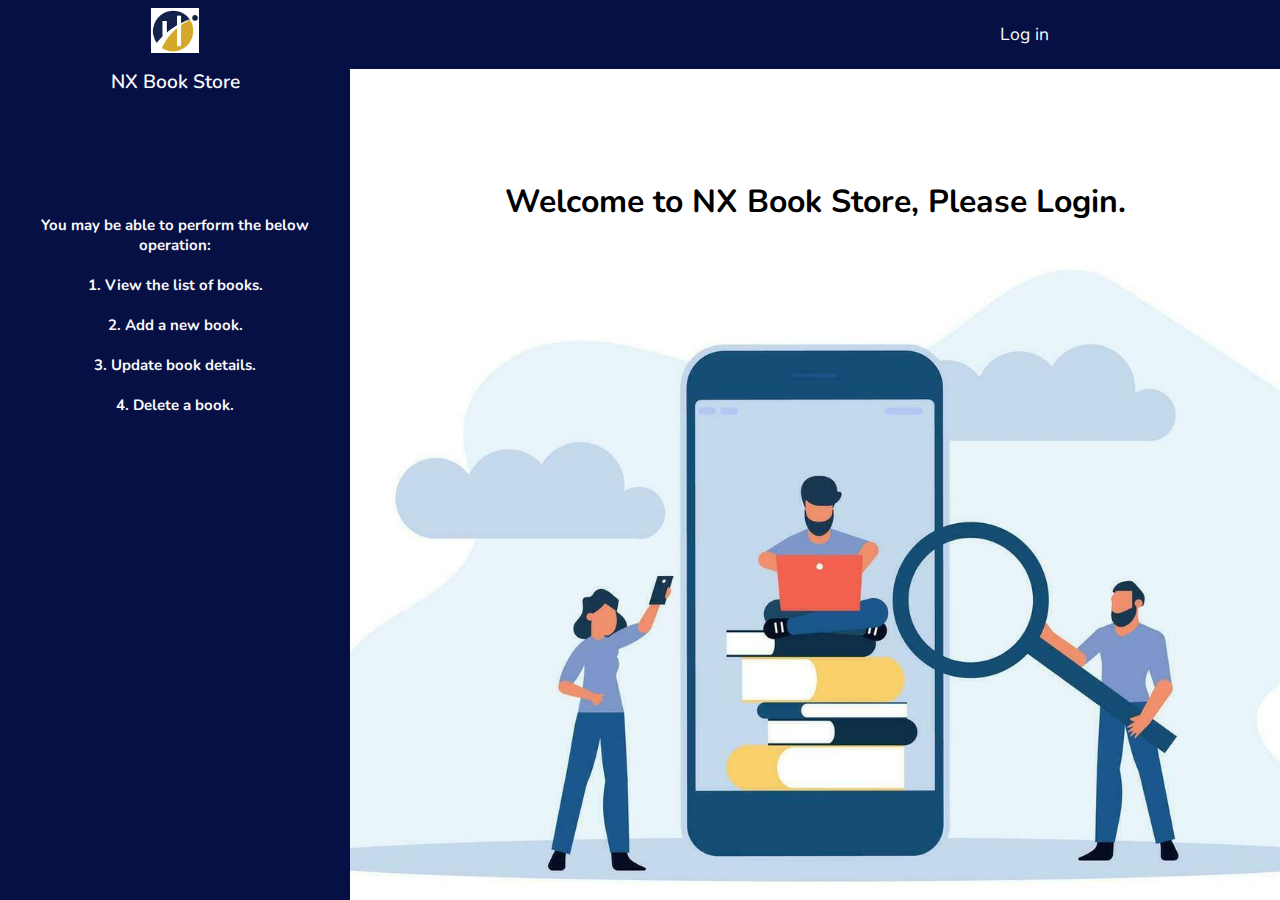
<file: index.html>
<!DOCTYPE html>
<html lang="en">
<head>
  <meta charset="UTF-8">
  <meta name="viewport" content="width=device-width, initial-scale=1.0">
  <title>NX Book Store</title>
  <link rel="stylesheet" href="css/style.css">
  <link rel="stylesheet" href="https://cdnjs.cloudflare.com/ajax/libs/font-awesome/6.4.2/css/all.min.css" integrity="sha512-z3gLpd7yknf1YoNbCzqRKc4qyor8gaKU1qmn+CShxbuBusANI9QpRohGBreCFkKxLhei6S9CQXFEbbKuqLg0DA==" crossorigin="anonymous" referrerpolicy="no-referrer" />
  <link rel="icon" href="assets/logo.png" type="image/x-icon">
</head>
<body>
    <header>
      <nav>
        <ul class="navbar">
          <li><a href="#"> </a></li>
          <li align="right"><a href="https://bookstorenx.auth.us-east-1.amazoncognito.com/login?client_id=1om1qevqsds2ub3ltlb5n9c6hg&response_type=token&scope=email+openid+phone&redirect_uri=https%3A%2F%2Fnxbooks-bucket.s3.amazonaws.com%2Flogout_index.html"><i class="fa-solid fa-user"></i> Log in</a></li>
        </ul>
        <div class="hamburger" style="background-color: #192a56;">
        </div>
      </nav>
    </header>

    <aside>
      <div class="logo-container">
        <img class="wbm-logo" src="assets/logo.png" alt="WBMH">
        <p class="app-name">NX Book Store</p>
      </div>
      <form>
        <div class="title-input">
          <label for="book-title"><h3><br><br>You may be able to perform the below operation: <br><br>1. View the list of books.<br><br>2. Add a new book.<br><br>3. Update book details.<br><br>4. Delete a book.<span class="abbrv"></span></label>
        </div>
      </form>
    </aside>

    <main style="background-image: url('assets/bookstore.png'); background-size: cover; background-position: center;">
      <h1 align="center">Welcome to NX Book Store, Please Login.</h1><br> <!-- Here is the list of available books.-->
    
  <script src="src/index.js"></script>
</body>
</html>
</file>
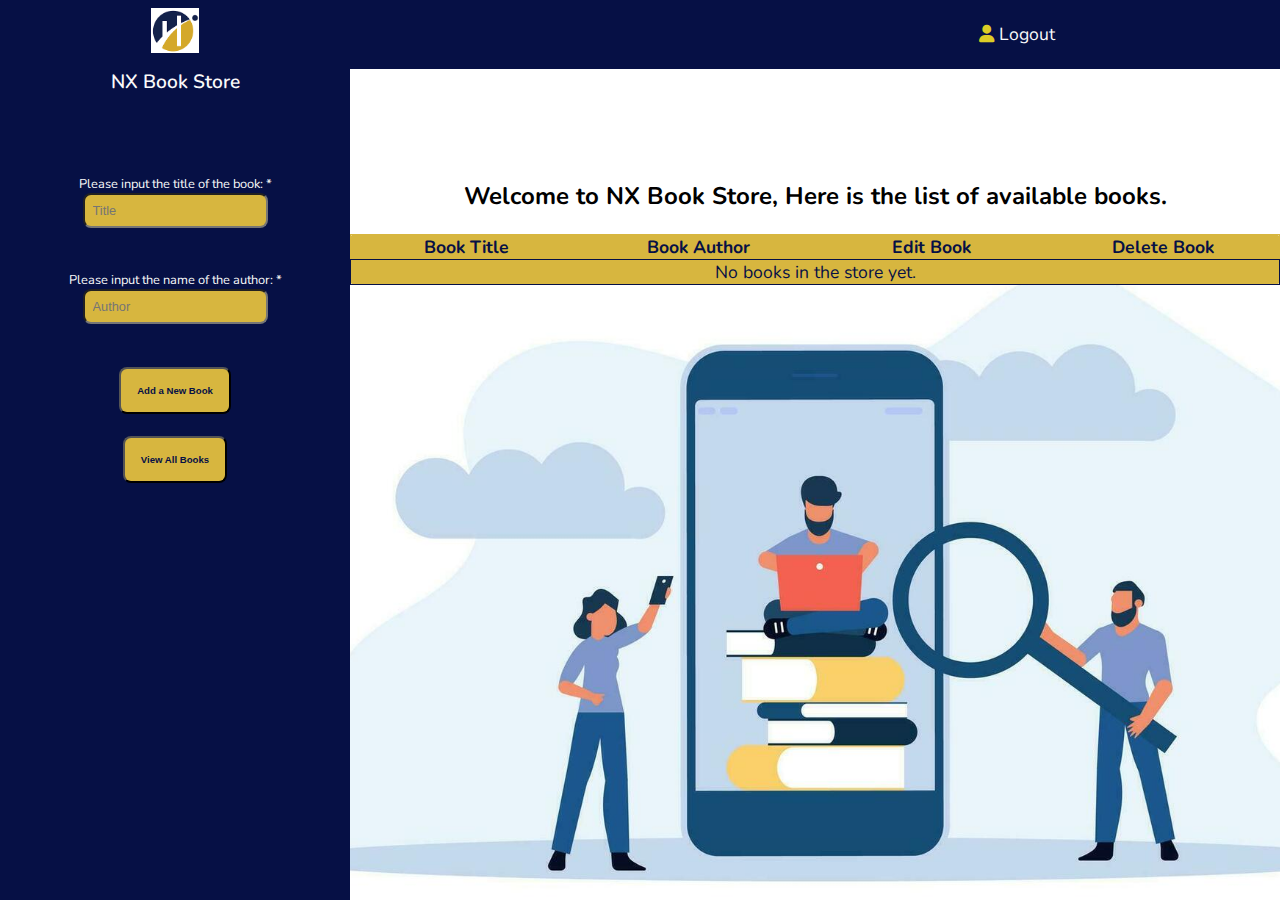
<file: logout_index.html>
<!DOCTYPE html>
<html lang="en">
<head>
  <meta charset="UTF-8">
  <meta name="viewport" content="width=device-width, initial-scale=1.0">
  <title>NX Book Store</title>
  <link rel="stylesheet" href="css/style.css">
  <link rel="stylesheet" href="https://cdnjs.cloudflare.com/ajax/libs/font-awesome/6.4.2/css/all.min.css" integrity="sha512-z3gLpd7yknf1YoNbCzqRKc4qyor8gaKU1qmn+CShxbuBusANI9QpRohGBreCFkKxLhei6S9CQXFEbbKuqLg0DA==" crossorigin="anonymous" referrerpolicy="no-referrer" />
  <link rel="icon" href="assets/logo.png" type="image/x-icon">
  <link href="https://cdnjs.cloudflare.com/ajax/libs/font-awesome/6.0.0-beta3/css/all.min.css" rel="stylesheet">
</head>
<body>
    <header>
      <nav>
        <ul class="navbar">
          <li><a href="#"> </a></li>
          <!-- <li align="right"><a href="#" id="logoutBtn"><i class="fas fa-user"></i>Logout</a></li> -->

            <li align="right"><a href="https://bookstorenx.auth.us-east-1.amazoncognito.com/logout?client_id=1om1qevqsds2ub3ltlb5n9c6hg&logout_uri=https://nxbooks-bucket.s3.amazonaws.com/index.html"><i class="fa-solid fa-user"></i> Logout</a></li>
              
              <!-- <script>
                document.getElementById("logoutBtn").addEventListener("click", function(event) {
                    event.preventDefault(); // Prevent default action of the link
                
                    // First link execution
                    var firstLink = "https://nx-book-store.auth.us-east-1.amazoncognito.com/logout?client_id=7fr82ih1sdvj3milsacqe51j7a&logout_uri=https://nx-bookstore.s3.amazonaws.com/index.html";
                    window.open(firstLink, "_self"); // Opens in the same tab
                
                    // Second link execution after a delay (e.g., 2 seconds)
                    setTimeout(function() {
                        var secondLink = "https://nx-book-store.auth.us-east-1.amazoncognito.com/oauth2/authorize?client_id=7fr82ih1sdvj3milsacqe51j7a&response_type=code&scope=email+openid+phone&redirect_uri=https%3A%2F%2Fnx-bookstore.s3.amazonaws.com%2Flogout_index.html";
                        window.open(secondLink, "_self"); // Opens in the same tab
                    }, 2000); // Delay in milliseconds (2000ms = 2 seconds)
                });
                </script>                 -->
        </ul>
        <div class="hamburger" style="background-color: #192a56;">
        </div>
      </nav>
    </header>

    <aside>
      <div class="logo-container">
        <img class="wbm-logo" src="assets/logo.png" alt="WBMH">
        <p class="app-name">NX Book Store</p>
      </div>
      <form>
        <div class="title-input">
          <label for="book-title">Please input the title of the book: <span class="abbrv">*</span></label>
          <input type="text" name="book-title" id="book-title" autocomplete="off" required placeholder="Title">
          <span class="error-message"></span>
        </div>
        <div class="author-input">
          <label for="author-name">Please input the name of the author: <span class="abbrv">*</span></label>
          <input type="text" name="author-name" id="author-name" autocomplete="off" required placeholder="Author">
          <span class="error-message"></span>
        </div>
        <div>
          <input id="add-book" class="hi" type="button" value="Add a New Book">
          <br><br>
          <input id="remove-all" type="button" value="View All Books">
        </div>
      </form>
    </aside>

    <main style="background-image: url('assets/bookstore.png'); background-size: cover; background-position: center;">
      <h2 align="center">Welcome to NX Book Store, Here is the list of available books.</h2><br>
      <div id="book-information">
        
        <table id="lib-table">
          <thead>
            <tr>
              <th>Book Title</th>
              <th>Book Author</th>
              <th>Edit Book</th>
              <th>Delete Book</th>
            </tr>
          </thead>
          <tbody id="book-body"></tbody>
        </table>
      </div>
    </main>
    
  <script src="src/index.js"></script>
</body>
</html>
</file>
<file: css/style.css>
@import url('https://fonts.googleapis.com/css2?family=Nunito:ital,wght@0,500;1,200&family=Roboto:ital,wght@0,400;0,500;0,900;1,300;1,400;1,500&display=swap');

:root {
  --text-color: #fafafa;
  --theme-color: #061045;
  --header-color: #d7b63f;
  --font-size-small: 0.9rem;
  --font-size-medium: 1.4rem;
  --font-size-large: 2rem; 
  --font-weight-medium: 600;
}

* {
  margin: 0;
  padding: 0;
  box-sizing: border-box;
}

.abbrv {
  color: rgb(251, 251, 248);
}

.wbm-logo {
  width: 4rem;
  transition: 1.1s all ease-in-out;
}

i {
  color: rgb(220, 205, 38);
}

body {
  font-family: 'Nunito', sans-serif;
  min-height: 100vh;
  display: grid;
  grid-template-columns: 1fr 5fr;
  grid-template-rows: 1fr 4fr auto;
  grid-template-areas: 
  "aside header header"
  "aside main main"
  "footer footer footer";
}

/* Main UI */
.app-name {
  font-weight: var(--font-weight-medium);
  font-size: var(--font-size-large);
}

header {
  grid-area: header;
  grid-column: 2;
}

.navbar {
  display: flex;
  justify-content: space-around;
  align-items: center;
  flex-wrap: wrap;
  background-color: var(--theme-color);
  color: var(--theme-color);
  padding: 1.4rem;
  font-size: 1.2rem;
}

.navbar li,
.navbar a {
  list-style: none;
  text-decoration: none;
  color: var(--text-color);
}

.hamburger {
  display: block;
  cursor: pointer;
  background-color: #192a56;
}

.bar {
  display: block;
  width: 25px;
  height: 3px;
  margin: 5px auto;
  -webkit-transition: all 0.3s ease-in-out;
  transition: all 0.3s ease-in-out;
  background-color: var(--text-color);
}

aside {
  grid-area: aside;
  grid-column: 1;
  background-color: var(--theme-color);
  color: var(--text-color);
  display: flex;
  flex-direction: column;
  text-align: center;
  flex-wrap: wrap;
  gap: 4rem;
  width: 350px;
}

.logo-container {
  display: flex;
  justify-content: center;
  align-items: center;
  flex-wrap: wrap;
  margin-top: 0.5rem;
  gap: 1rem;
}

form {
  display: grid;
  grid-template-columns: 1fr;
  gap: 4rem;
}

.title-input, .author-input, .pages-input {
  display: flex;
  flex-direction: column;
  justify-content: center;
  align-items: center;
}

input[type="checkbox"] {
  transform: scale(1.8);
  margin-right: 0.5rem;
}

.error-message {
  color: rgb(255, 0, 0);
}

main {
  grid-area: main;
  grid-column: 2 / 4;
  grid-row: 2 / 3;
}

#book-information {
  display: flex;
  justify-content: center;
  align-items: center;
}

#lib-table {
  border: 1px solid var(--header-color);
  border-radius: 0.3rem;
  border-collapse: collapse;
  table-layout: fixed;
  width: 100%;
  max-width: 100%;
  overflow-x: auto;
  font-size: var(--font-size-medium);
  color: black;
  background-color: var(--header-color);
  color: var(--theme-color);
}

td {
  border: 1px solid var(--theme-color);
  text-align: center;
}

.remove-book-btn, .read-status-btn {
  vertical-align: middle;
}

footer {
  grid-area: footer;
  grid-row: 3;
  text-align: center;   
  padding: 1rem;
  background-color: var(--theme-color);
  color: var(--text-color);
  font-size: var(--font-size-small);
}

/* Input styling */
input {
  border-radius: 0.5rem;
  padding: 0.5rem;
  background-color: var(--header-color);
  accent-color: rgb(163, 202, 85);
  font-size: 1rem;
  color: var(--theme-color);
  overflow: hidden;
  text-overflow: ellipsis;
  white-space: normal;
}

#book-title:focus,
#author-name:focus,
#pages-number:focus {
  box-shadow: 2px 2px 3px 3px var(--header-color);
}

#add-book, #remove-all {
  padding: 1rem;
  cursor: pointer;
  color: var(--theme-color);
  font-weight: 900;
}

.read-status-btn {
  width: 1.8rem;
  height: 1.8rem;
  font-size: 1rem;
}

.remove-book-btn {
  width: 1.8rem;
  height: 1.8rem;
  font-size: 1rem;
  background-color: rgb(255, 0, 0);
  color: rgb(3, 3, 3);
}

/* Hover Effects */
#add-book:hover, #remove-all:hover {
  background-color: var(--theme-color);
  color: var(--header-color);
}

ul a:hover {
  color: rgb(69, 141, 175);
  text-decoration: underline;
}

img:hover {
  transition: 0.2s all ease-in-out;
  transform: rotate(360deg);
}

#github i {
  transition: 0.2s ease-in-out;
}

#github i:hover {
  transform: scale(1.5);
  transition: 0.2s ease-in-out;
}

/* Media Queries */
@media (max-width: 1300px) {
  .logo-container {
    display: flex;
    flex-direction: column;
  }

  .navbar {
    font-size: 1.1rem;
  }

  .wbm-logo {
    width: 3rem;
  }

  .app-name {
    font-size: 1.2rem;
  }

  form {
    display: flex;
    flex-direction: column;
    justify-content: center;
    align-items: center;
    gap: 2.7rem;
    padding: 1rem;
  }

  .read-checkbox {
    display: flex;
    gap: 1rem;
    flex-direction: column-reverse;
    align-items: center;
  }

  input[type="checkbox"] {
    transform: scale(1.5);
  }

  label, span, input {
    font-size: 0.8rem;
  }

  input[type="button"] {
    font-size: 0.6rem;
  }

  #lib-table {
    font-size: 1.1rem;
  }

  td {
    overflow: hidden;
    text-overflow: ellipsis; 
  }
}

@media (max-width: 660px) {
  .navbar {
    position: fixed;
    left: -100%;
    flex-direction: column;
    background-color: var(--theme-color);
    width: 100%;
    text-align: center;
    transition: 0.3s;
    gap: 1rem;
  }

  .navbar.active {
    left: 0;
  }
  
  header {
    background-color: #4f3532;
  }

  .hamburger {
    position: fixed;
    right: 1rem;
    top: 1rem;
  }

  .hamburger.active .bar:nth-child(2) {
    opacity: 0;
  }
  
  .hamburger.active .bar:nth-child(1) {
    transform: translateY(8px) rotate(45deg);
  }

  .hamburger.active .bar:nth-child(3) {
    transform: translateY(-8px) rotate(-45deg);
  }

  .wbm-logo {
    width: 2rem;
  }

  .app-name {
    font-size: 1.1rem;
  }

  form {
    gap: 1.7rem;
    padding: 0.4rem;
  }

  label, span, input {
    font-size: 0.6rem;
  }

  input[type="button"] {
    font-size: 0.5rem;
  }

  #lib-table {
    font-size: 0.8rem;
  }

  td {
    font-size: 0.7rem;
  }

  .read-status-btn, .remove-book-btn {
    width: 1rem;
    height: 1rem;
    font-size: 0.5rem;
  }

  footer {
    font-size: 0.6rem;
  }
}

@media (max-width: 400px) {
  body {
    display: flex;
    flex-direction: column;
    min-height: 100vh;
  }

  main {
    flex-grow: 1;
  }

  #add-book, #remove-all {
    padding: 0.4rem;
    width: 5rem;
  }

  aside {
    gap: 0.8rem;
  }
}
</file>
